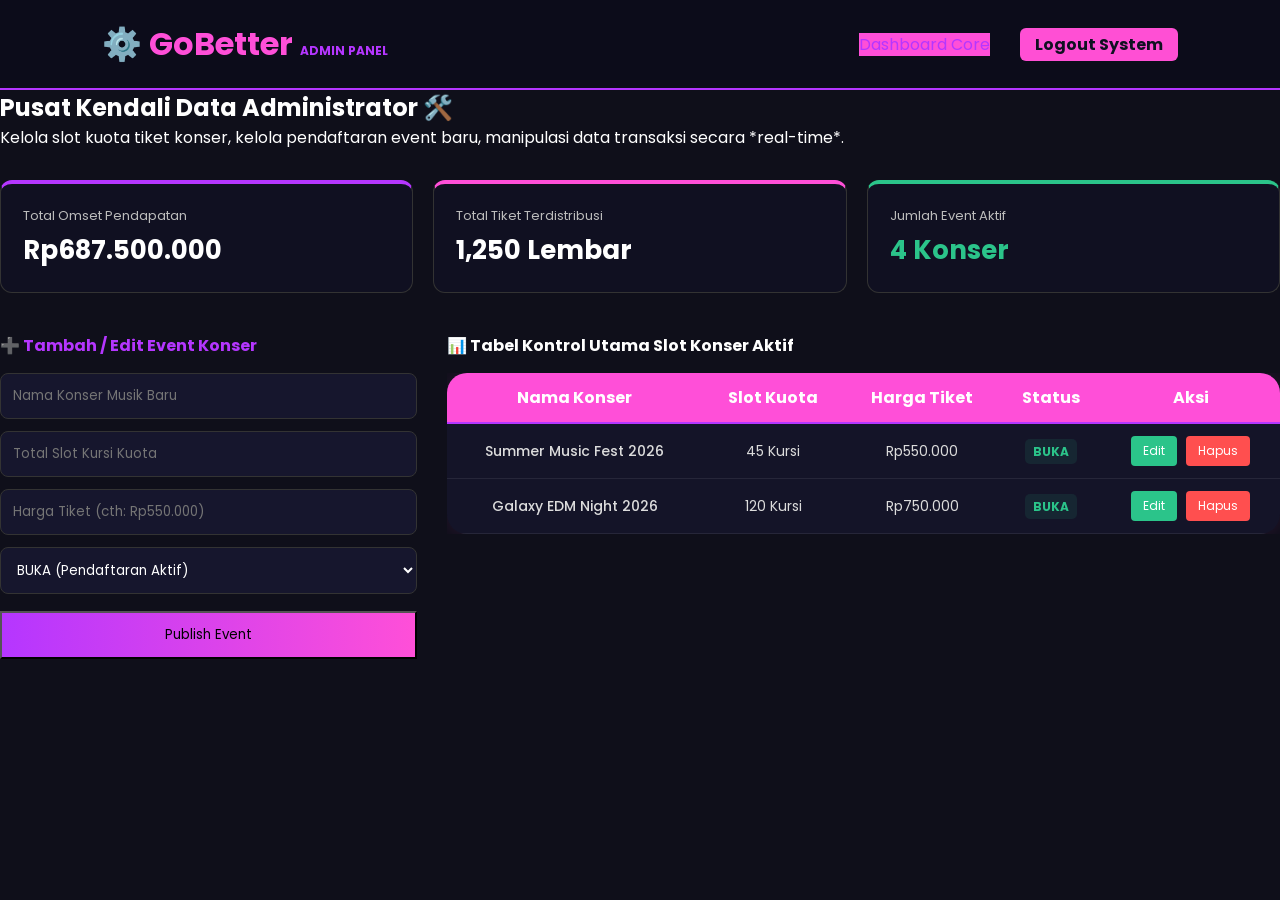
<file: admin.html>
<!DOCTYPE html>
<html lang="id">
<head>
    <meta charset="UTF-8">
    <meta name="viewport" content="width=device-width, initial-scale=1.0">
    <title>GoBetter - Panel Control Administrator</title>
    <link rel="stylesheet" href="style.css">
    <link href="https://fonts.googleapis.com/css2?family=Poppins:wght@300;400;500;600;700&display=swap" rel="stylesheet">
</head>
<body>

    <nav class="navbar" style="border-bottom: 2px solid #b536ff; background-color: #0c0c1a;">
        <h1 class="logo"><span>⚙️</span> GoBetter <small style="font-size: 12px; color: #b536ff; font-weight: bold;">ADMIN PANEL</small></h1>
        <ul class="menu">
            <li><a href="#" class="nav-user-item active" style="color: #b536ff;">Dashboard Core</a></li>
            <li><a href="pelanggan.html" style="background: #ff4fd4; color: #101021; padding: 5px 15px; border-radius: 6px; font-weight: bold;">Logout System</a></li>
        </ul>
    </nav>

    <div class="container-user">
        <header class="user-welcome">
            <h2>Pusat Kendali Data Administrator 🛠️</h2>
            <p>Kelola slot kuota tiket konser, kelola pendaftaran event baru, manipulasi data transaksi secara *real-time*.</p>
        </header>

        <div style="display:flex; gap:20px; margin-top:30px; flex-wrap:wrap;">
            <div style="background:#101021; padding:22px; border-radius:12px; flex:1; min-width:220px; border: 1px solid #333; border-top: 4px solid #b536ff;">
                <h4 style="color:#bcbcbc; font-size:13px; font-weight: 400;">Total Omset Pendapatan</h4>
                <p id="admin-stat-revenue" style="color:#fff; font-size:26px; font-weight:bold; margin-top:5px;">Rp687.500.000</p>
            </div>
            <div style="background:#101021; padding:22px; border-radius:12px; flex:1; min-width:220px; border: 1px solid #333; border-top: 4px solid #ff4fd8;">
                <h4 style="color:#bcbcbc; font-size:13px; font-weight: 400;">Total Tiket Terdistribusi</h4>
                <p id="admin-stat-sold" style="color:#fff; font-size:26px; font-weight:bold; margin-top:5px;">1,250 Lembar</p>
            </div>
            <div style="background:#101021; padding:22px; border-radius:12px; flex:1; min-width:220px; border: 1px solid #333; border-top: 4px solid #2bc48a;">
                <h4 style="color:#bcbcbc; font-size:13px; font-weight: 400;">Jumlah Event Aktif</h4>
                <p id="admin-stat-events" style="color:#2bc48a; font-size:26px; font-weight:bold; margin-top:5px;">4 Konser</p>
            </div>
        </div>

        <div class="workspace-grid" style="display: grid; grid-template-columns: 1fr 2fr; gap: 30px; margin-top: 40px;">
            
            <div class="left-pane">
                <section class="crud-form-section" style="border-color: #b536ff;">
                    <h3 id="admin-form-title" style="color: #b536ff; font-size: 16px; margin-bottom: 15px;">➕ Tambah / Edit Event Konser</h3>
                    <input type="hidden" id="editEventId" value="">

                    <form id="adminEventForm" onsubmit="handleAdminFormSubmit(event)" style="display: flex; flex-direction: column; gap: 12px;">
                        <input type="text" id="adminConcertName" placeholder="Nama Konser Musik Baru" required style="padding:12px; background:#16162d; border:1px solid #333; color:#fff; border-radius:8px;">
                        <input type="number" id="adminConcertQuota" placeholder="Total Slot Kursi Kuota" required style="padding:12px; background:#16162d; border:1px solid #333; color:#fff; border-radius:8px;">
                        <input type="text" id="adminConcertPrice" placeholder="Harga Tiket (cth: Rp550.000)" required style="padding:12px; background:#16162d; border:1px solid #333; color:#fff; border-radius:8px;">
                        
                        <select id="adminConcertStatus" required style="padding:12px; background:#16162d; border:1px solid #333; color:#fff; border-radius:8px;">
                            <option value="BUKA">BUKA (Pendaftaran Aktif)</option>
                            <option value="PENUH">PENUH (Slot Habis)</option>
                            <option value="TUTUP">TUTUP (Selesai)</option>
                        </select>

                        <div style="display: flex; gap: 10px; margin-top: 5px;">
                            <button type="submit" id="adminSubmitBtn" class="btn-main" style="padding: 12px; flex: 1; background: linear-gradient(90deg, #b536ff, #ff4fd8);">Publish Event</button>
                            <button type="button" id="adminCancelBtn" onclick="resetAdminForm()" class="btn-action" style="display: none; background: #333; color: #fff; padding: 12px;">Batal</button>
                        </div>
                    </form>
                </section>
            </div>

            <div class="right-pane">
                <section class="crud-form-section">
                    <h3 style="color: #fff; font-size: 16px; margin-bottom: 15px;">📊 Tabel Kontrol Utama Slot Konser Aktif</h3>
                    <div style="overflow-x: auto;">
                        <table style="width: 100%; border-collapse: collapse; text-align: left; color:#fff; font-size: 14px;">
                            <thead>
                                <tr style="border-bottom: 2px solid #b536ff; color:#b536ff;">
                                    <th style="padding: 12px 10px;">Nama Konser</th>
                                    <th style="padding: 12px 10px;">Slot Kuota</th>
                                    <th style="padding: 12px 10px;">Harga Tiket</th>
                                    <th style="padding: 12px 10px;">Status</th>
                                    <th style="padding: 12px 10px; text-align: center;">Aksi</th>
                                </tr>
                            </thead>
                            <tbody id="admin-concert-table-body">
                                <tr id="row-1" style="border-bottom: 1px solid #222;">
                                    <td class="td-name" style="padding: 12px 10px; font-weight: 500;">Summer Music Fest 2026</td>
                                    <td class="td-quota" style="padding: 12px 10px;">45 Kursi</td>
                                    <td class="td-price" style="padding: 12px 10px;">Rp550.000</td>
                                    <td class="td-status" style="padding: 12px 10px;"><span style="color:#2bc48a; background:rgba(43,196,138,0.1); padding:4px 8px; border-radius:5px; font-size:12px; font-weight:bold;">BUKA</span></td>
                                    <td style="padding: 12px 10px; text-align: center;">
                                        <button onclick="prepareEditEvent('row-1')" style="background:#2bc48a; color:#fff; border:none; padding:6px 12px; border-radius:4px; cursor:pointer; margin-right:5px; font-size:12px;">Edit</button>
                                        <button onclick="deleteEvent('row-1')" style="background:#ff4f4f; color:#fff; border:none; padding:6px 12px; border-radius:4px; cursor:pointer; font-size:12px;">Hapus</button>
                                    </td>
                                </tr>
                                <tr id="row-2" style="border-bottom: 1px solid #222;">
                                    <td class="td-name" style="padding: 12px 10px; font-weight: 500;">Galaxy EDM Night 2026</td>
                                    <td class="td-quota" style="padding: 12px 10px;">120 Kursi</td>
                                    <td class="td-price" style="padding: 12px 10px;">Rp750.000</td>
                                    <td class="td-status" style="padding: 12px 10px;"><span style="color:#2bc48a; background:rgba(43,196,138,0.1); padding:4px 8px; border-radius:5px; font-size:12px; font-weight:bold;">BUKA</span></td>
                                    <td style="padding: 12px 10px; text-align: center;">
                                        <button onclick="prepareEditEvent('row-2')" style="background:#2bc48a; color:#fff; border:none; padding:6px 12px; border-radius:4px; cursor:pointer; margin-right:5px; font-size:12px;">Edit</button>
                                        <button onclick="deleteEvent('row-2')" style="background:#ff4f4f; color:#fff; border:none; padding:6px 12px; border-radius:4px; cursor:pointer; font-size:12px;">Hapus</button>
                                    </td>
                                </tr>
                            </tbody>
                        </table>
                    </div>
                </section>
            </div>

        </div>
    </div>
    <script src="admin.js"></script>
</body>
</html>
</file>
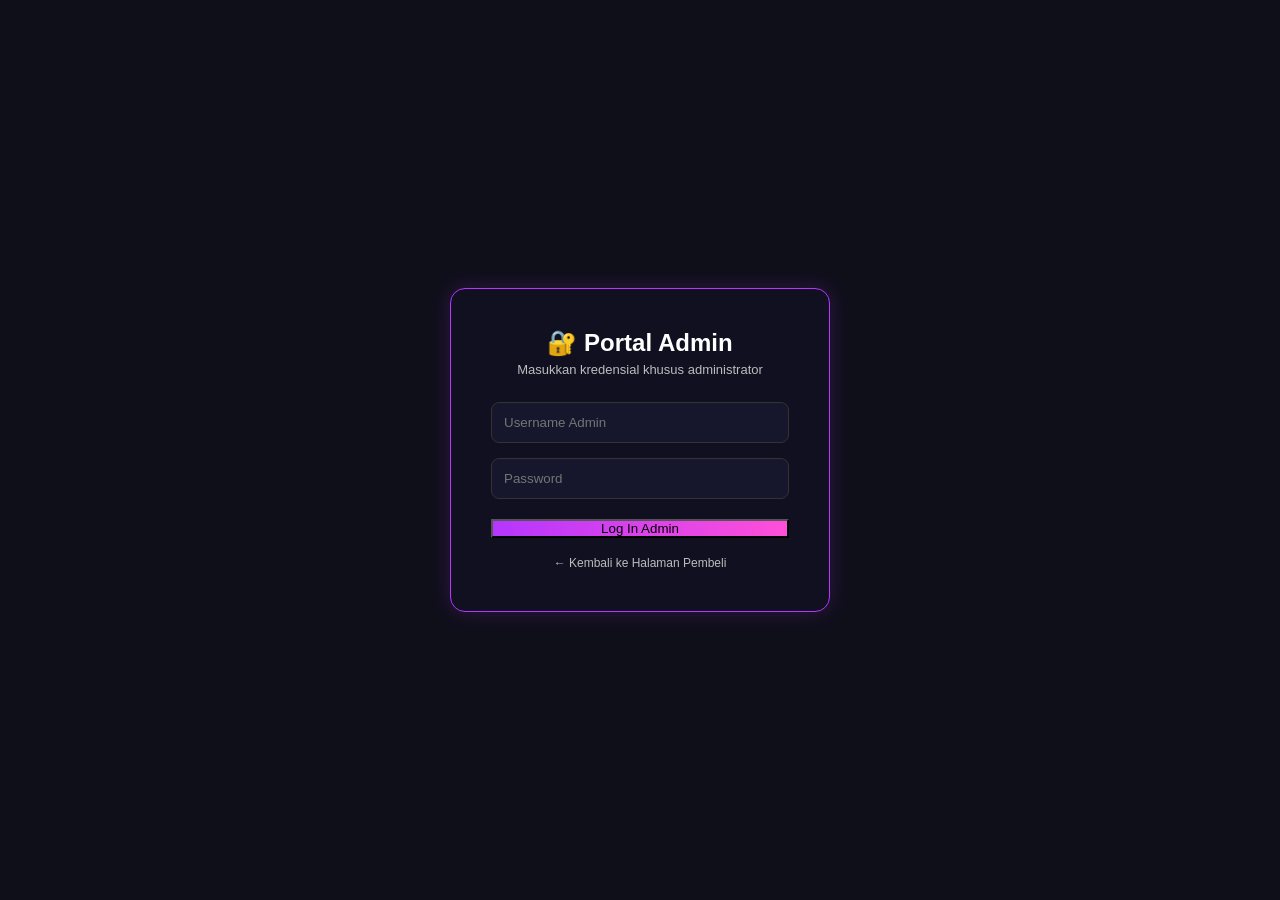
<file: login.html>
<!DOCTYPE html>
<html lang="id">
<head>
    <meta charset="UTF-8">
    <meta name="viewport" content="width=device-width, initial-scale=1.0">
    <title>GoBetter Concert - Admin Login</title>
    <link rel="stylesheet" href="style.css">
</head>
<body style="display: flex; justify-content: center; align-items: center; min-height: 100vh;">

    <div class="login-card" style="background: #101021; padding: 40px; border-radius: 15px; border: 1px solid #b536ff; max-width: 380px; width: 100%; box-shadow: 0 0 20px rgba(181, 54, 255, 0.2);">
        <h2 style="color: #fff; text-align: center; margin-bottom: 5px;">🔐 Portal Admin</h2>
        <p style="color: #bcbcbc; text-align: center; font-size: 13px; margin-bottom: 25px;">Masukkan kredensial khusus administrator</p>
        
        <form onsubmit="validateAdminLogin(event)">
            <div class="form-group" style="margin-bottom: 15px;">
                <input type="text" id="adminUser" placeholder="Username Admin" required style="width: 100%; padding: 12px; background: #16162d; border: 1px solid #333; color: #fff; border-radius: 8px;">
            </div>
            <div class="form-group" style="margin-bottom: 20px;">
                <input type="password" id="adminPass" placeholder="Password" required style="width: 100%; padding: 12px; background: #16162d; border: 1px solid #333; color: #fff; border-radius: 8px;">
            </div>
            <button type="submit" class="btn-main" style="width: 100%; margin: 0; background: linear-gradient(90deg, #b536ff, #ff4fd8);">Log In Admin</button>
        </form>
        <div style="text-align: center; margin-top: 15px;">
            <a href="pelanggan.html" style="color: #bcbcbc; font-size: 12px; text-decoration: none;">← Kembali ke Halaman Pembeli</a>
        </div>
    </div>

    <script>
        function validateAdminLogin(event) {
            event.preventDefault();
            const user = document.getElementById('adminUser').value;
            const pass = document.getElementById('adminPass').value;

            // Kredensial Login Sederhana untuk Presentasi UTS
            if(user === "admin" && pass === "admin123") {
                alert("Login Sukses Sebagai Administrator!");
                window.location.href = "admin.html";
            } else {
                alert("Username atau password admin salah!");
            }
        }
    </script>
</body>
</html>
</file>
<file: style.css>
*{
  margin:0;
  padding:0;
  box-sizing:border-box;
  font-family:'Poppins',sans-serif;
}

html{
  scroll-behavior:smooth;
}

body{
  background:#0f0f1a;
  color:white;
}

/* LOADING */

.loading{
  position:fixed;
  width:100%;
  height:100vh;
  background:#0f0f1a;
  display:flex;
  justify-content:center;
  align-items:center;
  z-index:9999;
  font-size:30px;
  color:#ff4fd8;
  font-weight:600;
}

/* NOTIF */

#notif{
  position:fixed;
  top:30px;
  right:30px;
  background:#ff4fd8;
  color:white;
  padding:18px 30px;
  border-radius:15px;
  display:none;
  z-index:1000;
  box-shadow:0 0 20px rgba(255,79,216,0.5);
}

/* NAVBAR */

.navbar{
  width:100%;
  padding:20px 8%;
  display:flex;
  justify-content:space-between;
  align-items:center;
  background:#141428;
  position:sticky;
  top:0;
  z-index:999;
}

.logo{
  color:#ff4fd8;
  font-size:32px;
}

.menu{
  display:flex;
  gap:30px;
  list-style:none;
}

.menu a{
  color:white;
  text-decoration:none;
  transition:0.3s;
}

.menu a:hover{
  color:#ff4fd8;
}

/* HERO */

.hero{
  min-height:100vh;
  padding:70px 8%;
  display:flex;
  align-items:center;
  gap:50px;
}

.hero-text{
  flex:1;
}

.mini-title{
  color:#ff4fd8;
  margin-bottom:15px;
}

.hero-text h2{
  font-size:60px;
  line-height:75px;
  margin-bottom:25px;
}

.hero-desc{
  color:#bcbcbc;
  line-height:30px;
  margin-bottom:30px;
}

.hero-btn{
  padding:15px 35px;
  border:none;
  background:#ff4fd8;
  color:white;
  border-radius:12px;
  cursor:pointer;
  transition:0.3s;
}

.hero-btn:hover{
  transform:scale(1.05);
}

.hero-image{
  flex:1;
}

.hero-image img{
  width:100%;
  border-radius:25px;
}

/* CATEGORY */

.category{
  padding:80px 8%;
}

.title{
  font-size:40px;
  margin-bottom:30px;
}

.category-box{
  display:flex;
  gap:20px;
  flex-wrap:wrap;
}

.item{
  padding:15px 30px;
  background:#1d1d35;
  border-radius:12px;
  cursor:pointer;
  transition:0.3s;
}

.item:hover{
  background:#ff4fd8;
}

.active{
  background:#ff4fd8;
}

/* SEARCH */

.search-box{
  width:100%;
  padding:15px;
  border:none;
  border-radius:12px;
  background:#1d1d35;
  color:white;
  margin-bottom:35px;
  outline:none;
}

/* CONCERT */

.concert{
  padding:80px 8%;
}

.concert-container{
  display:grid;
  grid-template-columns:repeat(2,1fr);
  gap:30px;
}

.card{
  background:#141428;
  border-radius:20px;
  overflow:hidden;
  transition:0.3s;
  box-shadow:0 0 15px rgba(255,79,216,0.1);
}

.card:hover{
  transform:translateY(-10px);
}

.card img{
  width:100%;
  height:300px;
  object-fit:cover;
}

.card-body{
  padding:25px;
}

.card-body h3{
  margin-bottom:12px;
}

.card-body p{
  color:#bcbcbc;
  margin-bottom:15px;
}

.card-body h4{
  color:#ff4fd8;
  margin-bottom:20px;
}

.card-body button{
  width:100%;
  padding:14px;
  border:none;
  background:#ff4fd8;
  color:white;
  border-radius:12px;
  margin-bottom:10px;
  cursor:pointer;
  transition:0.3s;
}

.card-body button:hover{
  opacity:0.8;
}

/* DETAIL */

.detail-section{
  padding:80px 8%;
}

.detail-box{
  background:#141428;
  padding:35px;
  border-radius:20px;
  line-height:40px;
  border:1px solid rgba(255,79,216,0.3);
}

.detail-box h3{
  color:#ff4fd8;
  margin-bottom:20px;
  font-size:30px;
}

/* COUNTDOWN */

.countdown{
  padding:80px 8%;
  text-align:center;
}

.date-input{
  padding:15px;
  border:none;
  border-radius:12px;
  background:#1d1d35;
  color:white;
  outline:none;
}

.set-btn{
  padding:15px 30px;
  border:none;
  background:#ff4fd8;
  color:white;
  border-radius:12px;
  cursor:pointer;
  margin-left:10px;
}

.count-box{
  margin-top:40px;
  display:flex;
  justify-content:center;
  gap:25px;
  flex-wrap:wrap;
}

.time{
  width:160px;
  background:#141428;
  padding:35px 20px;
  border-radius:20px;
  box-shadow:0 0 15px rgba(255,79,216,0.1);
}

.time h3{
  font-size:45px;
  color:#ff4fd8;
  margin-bottom:10px;
}

/* TICKET */

.ticket{
  padding:80px 8%;
}

.ticket-box{
  max-width:550px;
  margin:auto;
  background:#141428;
  padding:35px;
  border-radius:20px;
}

.ticket-box h2{
  text-align:center;
  margin-bottom:25px;
}

.ticket-box form{
  display:flex;
  flex-direction:column;
}

.ticket-box input,
.ticket-box select{
  padding:15px;
  margin-bottom:20px;
  border:none;
  border-radius:12px;
  background:#1d1d35;
  color:white;
  outline:none;
}

.ticket-box button{
  padding:15px;
  border:none;
  background:#ff4fd8;
  color:white;
  border-radius:12px;
  cursor:pointer;
}

.ticket-box button:hover{
  opacity:0.8;
}

/* QRIS */

.qris-box{
  text-align:center;
  margin-top:35px;
}

.qris-box img{
  background:white;
  padding:10px;
  border-radius:20px;
  margin-top:15px;
}

/* DATABASE */

.database-section{
  padding:80px 8%;
}

table{
  width:100%;
  border-collapse:collapse;
  overflow:hidden;
  border-radius:20px;
  background:#141428;
  box-shadow:0 0 20px rgba(255,79,216,0.1);
}

table thead{
  background:#ff4fd8;
}

table th{
  padding:18px;
  text-align:center;
  color:white;
  font-size:16px;
}

table td{
  padding:18px;
  text-align:center;
  color:#dcdcdc;
  border-bottom:1px solid rgba(255,255,255,0.08);
}

table tr:hover{
  background:#1d1d35;
  transition:0.3s;
}

/* FOOTER */

footer{
  background:#141428;
  padding:50px 20px;
  text-align:center;
  margin-top:80px;
}

footer h2{
  color:#ff4fd8;
  margin-bottom:20px;
}

footer p{
  color:#bcbcbc;
  margin-bottom:10px;
}

/* RESPONSIVE */

@media(max-width:768px){

  .hero{
    flex-direction:column;
    text-align:center;
  }

  .hero-text h2{
    font-size:42px;
    line-height:55px;
  }

  .concert-container{
    grid-template-columns:1fr;
  }

  .menu{
    display:none;
  }

  table{
    font-size:12px;
  }

}
</file>
